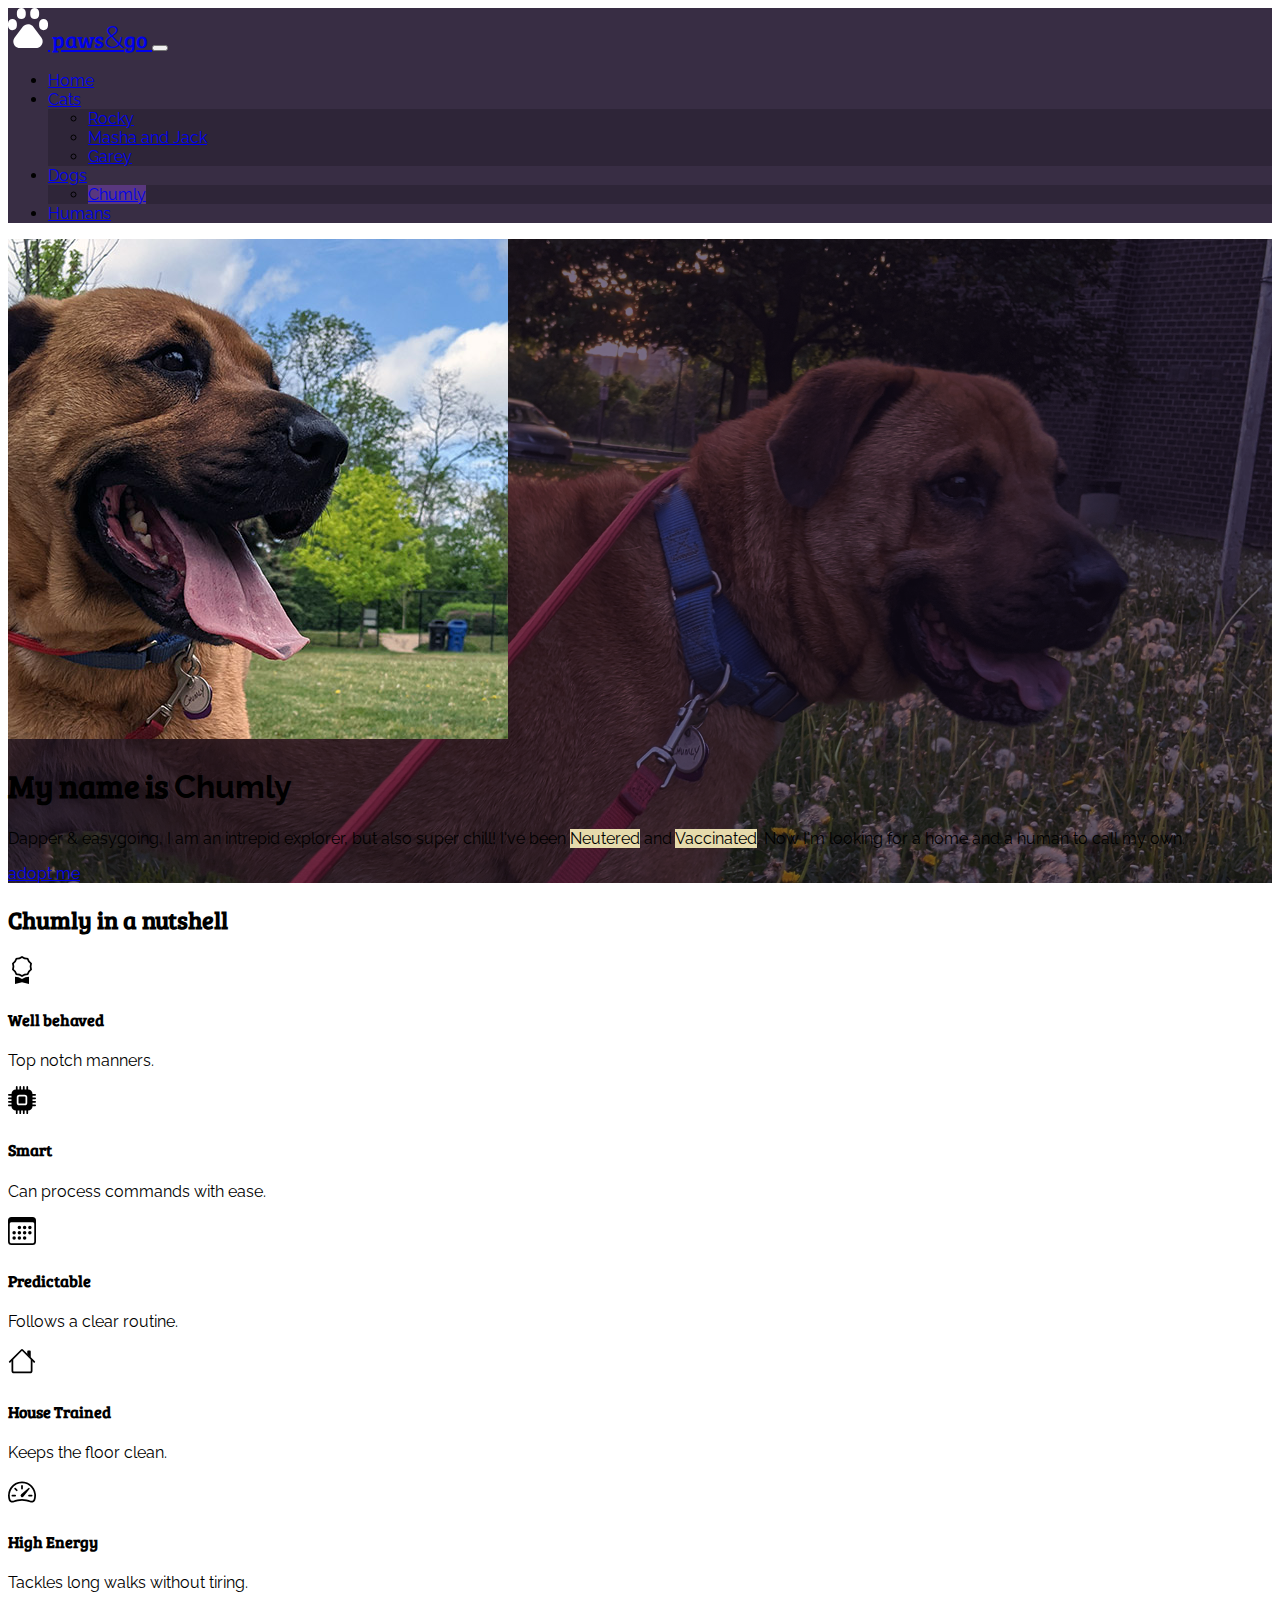
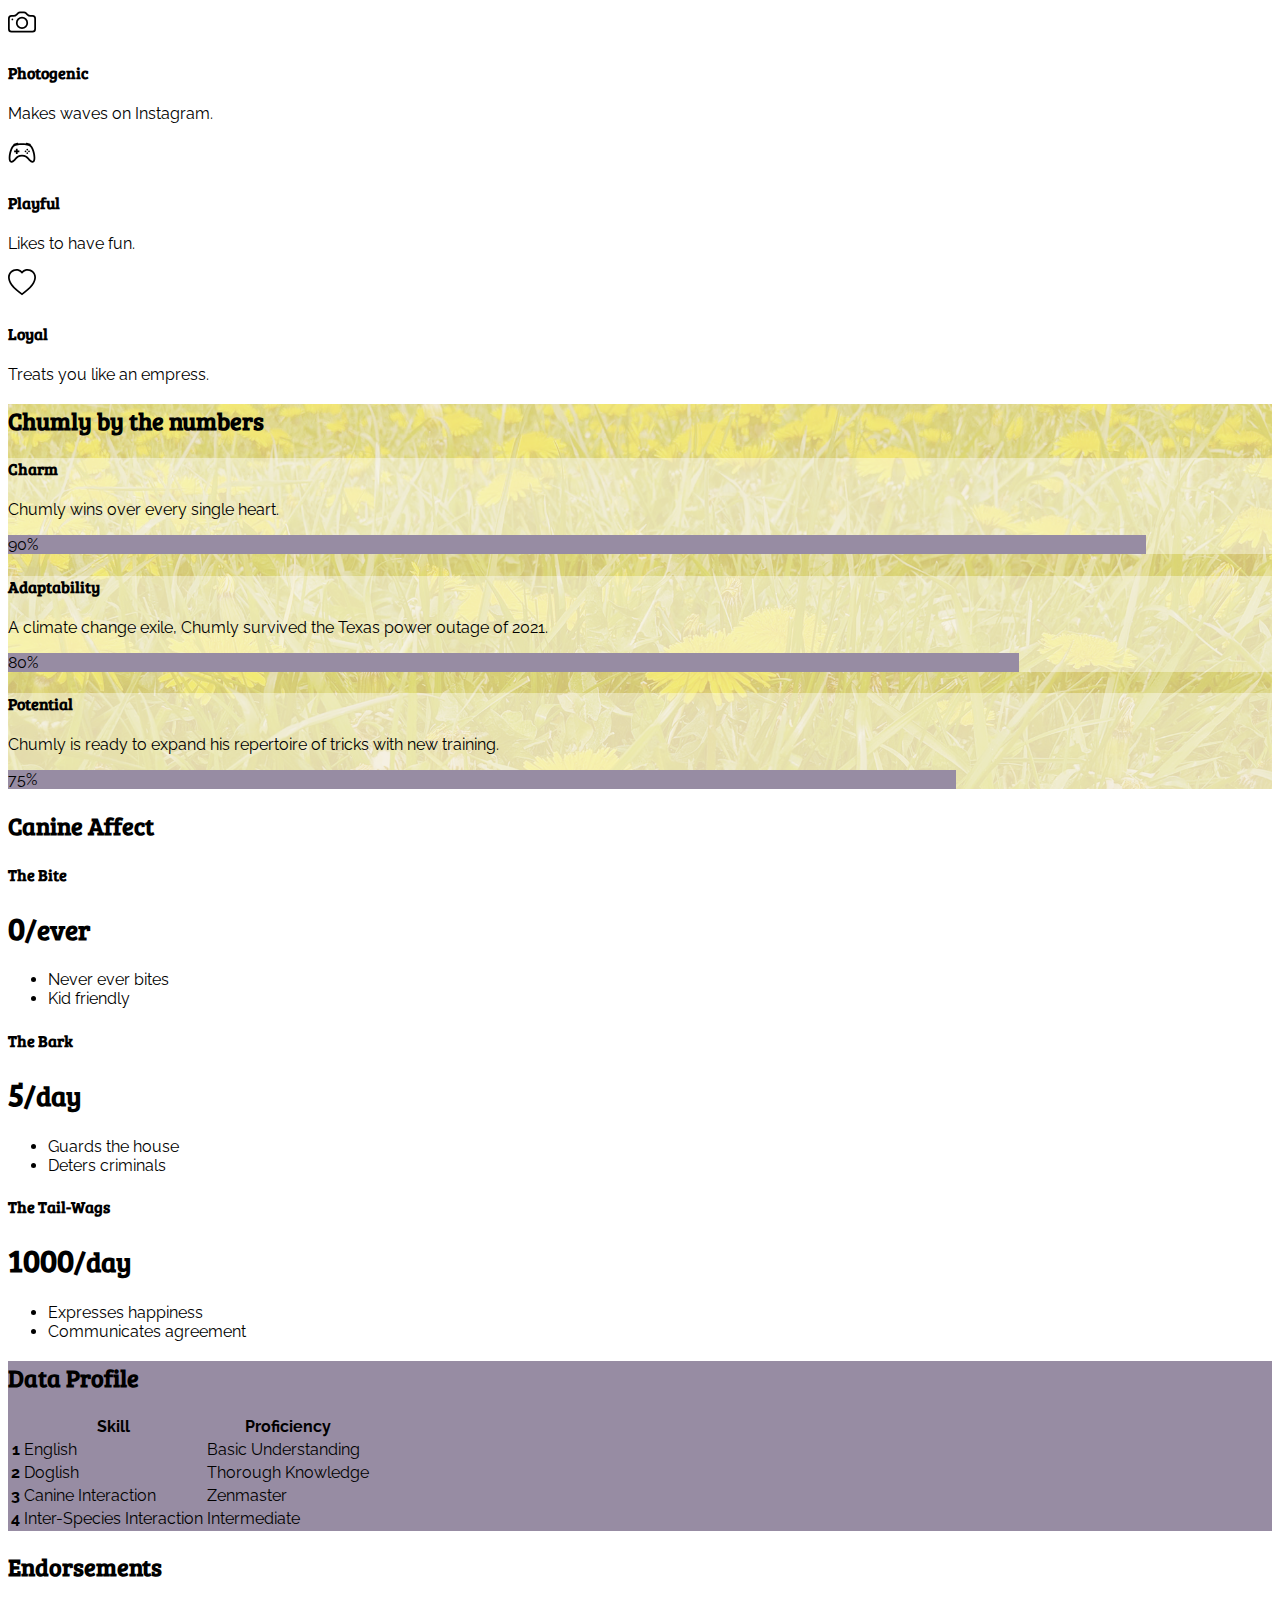
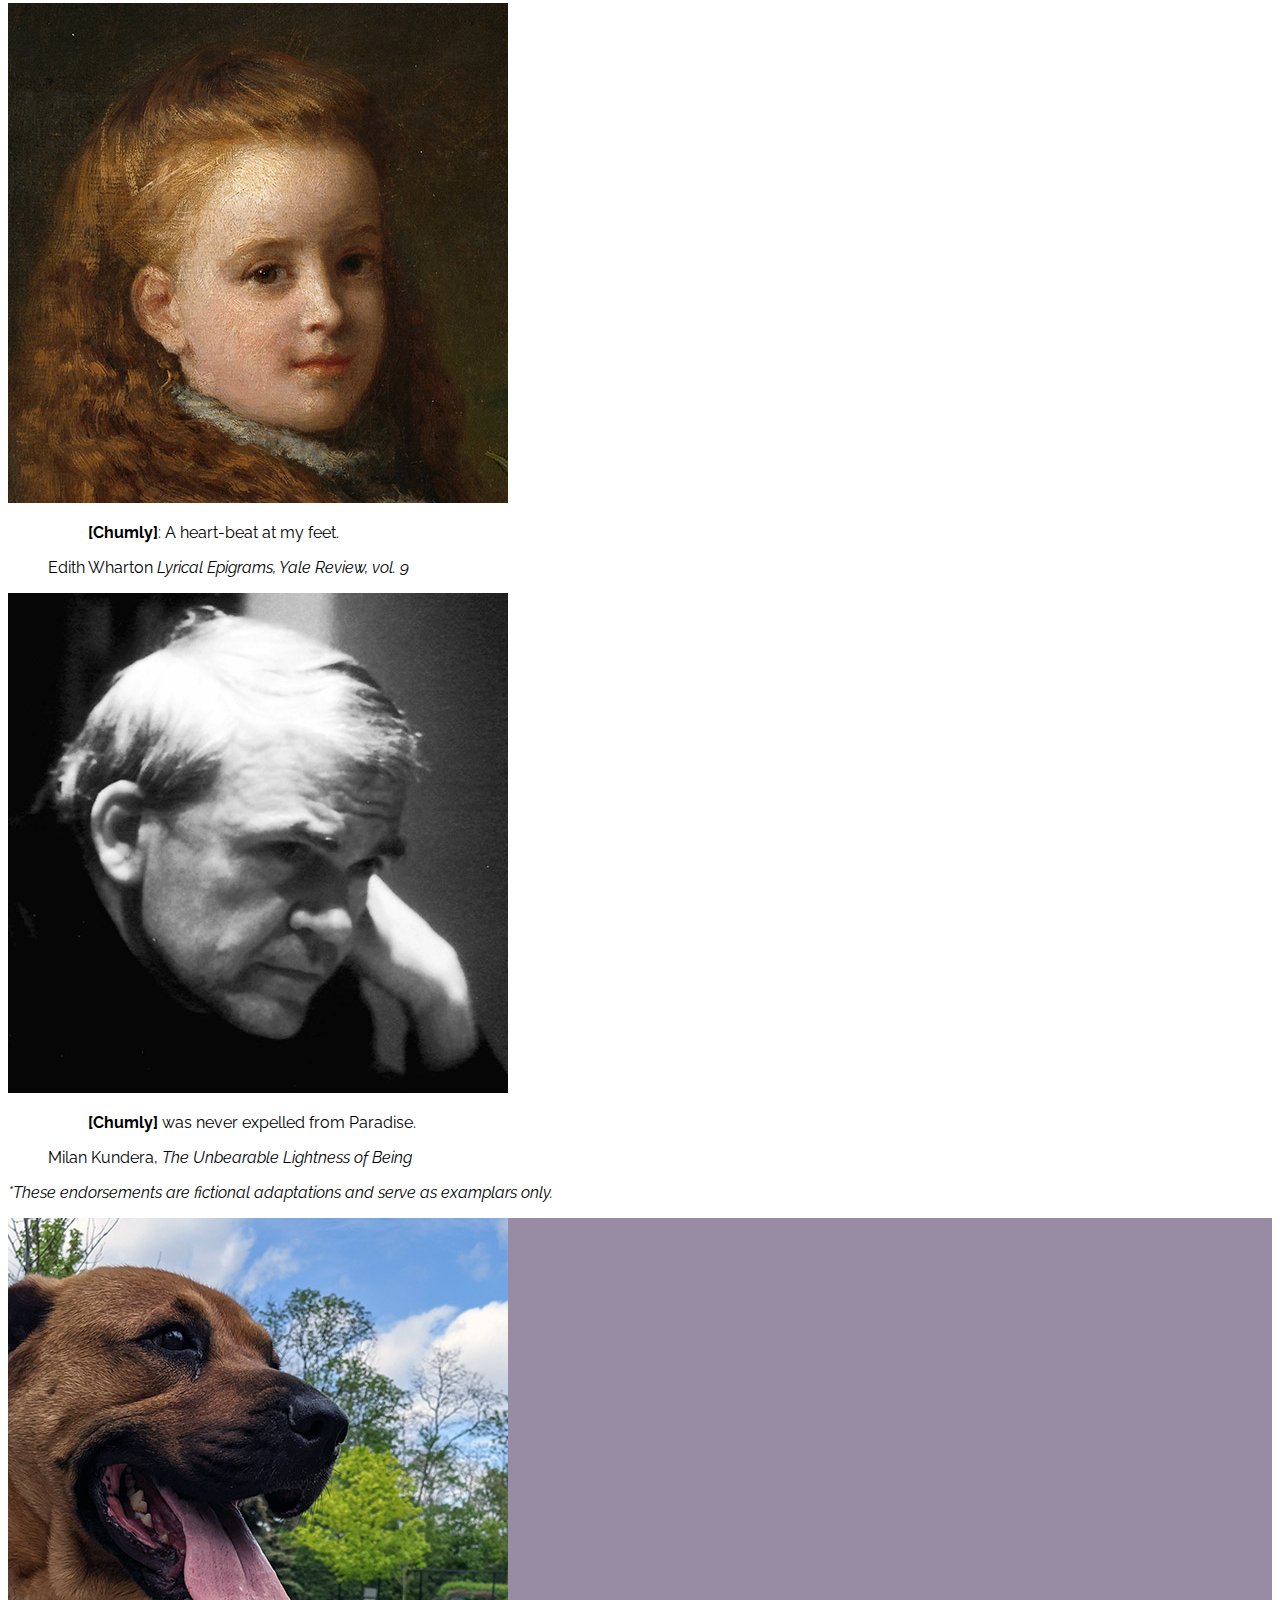
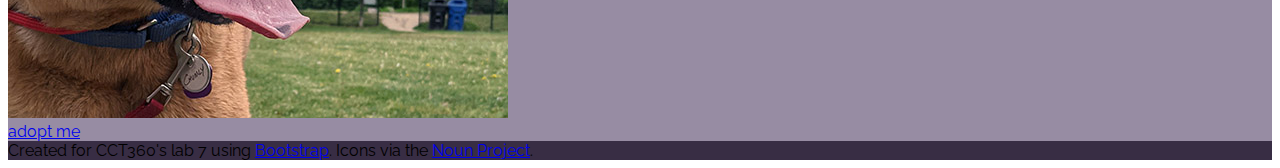
<file: chumly.html>
<!doctype html>
<html lang="en" class="h-100">
<head>
    <!-- Required meta tags -->
    <meta charset="utf-8">
    <meta name="viewport" content="width=device-width, initial-scale=1">

    <!-- Bootstrap CSS -->
    <link href="https://cdn.jsdelivr.net/npm/bootstrap@5.0.1/dist/css/bootstrap.min.css" rel="stylesheet" integrity="sha384-+0n0xVW2eSR5OomGNYDnhzAbDsOXxcvSN1TPprVMTNDbiYZCxYbOOl7+AMvyTG2x" crossorigin="anonymous">

    <title>paws&amp;go - Chumly</title>

    <!-- Google Fonts -->
    <link rel="preconnect" href="https://fonts.gstatic.com">
    <link href="https://fonts.googleapis.com/css2?family=Bree+Serif&family=Raleway:wght@300;400&display=swap" rel="stylesheet">

    <!-- Custom Styles and Overrides -->
    <link href="css/styles.css" rel="stylesheet">

    <!-- Favicon - See also: https://developer.mozilla.org/en-US/docs/Learn/HTML/Introduction_to_HTML/The_head_metadata_in_HTML#adding_custom_icons_to_your_site -->
    <link rel="icon" type="image/png" href="img/paw.png">

</head>
<body class="bg-light d-flex flex-column h-100" id="chumly"> <!-- flex for sticky footer  -->

<!-- Bootstrap Nav Bar here -->
<!-- https://getbootstrap.com/docs/5.0/components/navbar/ -->

<!-- navbar-expand-md = navbar becomes full on md windows or larger -->
<!-- navbar-dark = make text show up on dark bg (foreground style) -->
<!-- bg-dark = makes the navbar background dark (background style) -->
<nav class="navbar navbar-expand-md navbar-dark bg-dark">
    <div class="container">
        <a id="wordmark" class="navbar-brand" href="index.html">
            <!-- Paw SVG by jenya from Noun Project (https://thenounproject.com/search/?q=pets&i=1307711). -->
            <svg class="me-3 d-inline-block align-top" version="1.1" id="Layer_1" xmlns="http://www.w3.org/2000/svg" xmlns:xlink="http://www.w3.org/1999/xlink" x="0px" y="0px" viewBox="0 0 100 100" xml:space="preserve" width="40">
                <path class="st0" d="M63.1,47l20.2,26.5c5.5,7.3,4.1,17.6-3.1,23.1c-2.9,2.2-6.4,3.4-10,3.4H29.8c-9.1,0-16.5-7.4-16.5-16.5  c0-3.6,1.2-7.1,3.4-10L36.9,47c5.5-7.3,15.9-8.7,23.1-3.1C61.2,44.7,62.2,45.8,63.1,47L63.1,47z M33.3,0c6.1,0,11.1,5,11.1,11.1v5.6  c0,6.1-5,11.1-11.1,11.1s-11.1-5-11.1-11.1v-5.6C22.2,5,27.2,0,33.3,0z M11.1,27.8c6.1,0,11.1,5,11.1,11.1v5.6  c0,6.1-5,11.1-11.1,11.1S0,50.6,0,44.4v-5.6C0,32.8,5,27.8,11.1,27.8z M66.7,0c6.1,0,11.1,5,11.1,11.1v5.6c0,6.1-5,11.1-11.1,11.1  s-11.1-5-11.1-11.1v-5.6C55.6,5,60.5,0,66.7,0z M88.9,27.8c6.1,0,11.1,5,11.1,11.1v5.6c0,6.1-5,11.1-11.1,11.1  c-6.1,0-11.1-5-11.1-11.1v-5.6C77.8,32.8,82.8,27.8,88.9,27.8z" />
                </svg>
            paws<span>&amp;</span>go
        </a>
        <button class="navbar-toggler" type="button" data-bs-toggle="collapse" data-bs-target="#navbarNavDropdown" aria-controls="navbarNavDropdown" aria-expanded="false" aria-label="Toggle navigation">
            <span class="navbar-toggler-icon"></span>
        </button>
        <div class="collapse navbar-collapse" id="navbarNavDropdown">
            <ul class="navbar-nav ms-auto">
                <li class="nav-item">
                    <a class="nav-link" href="index.html">Home</a>
                </li>

                <li class="nav-item dropdown">
                    <!-- data-bs-toggle attribute enables dropdown behavior. -->
                    <a class="nav-link dropdown-toggle" href="#" id="navbarDropdownMenuLinkCats" role="button" data-bs-toggle="dropdown" aria-expanded="false">
                        Cats <!-- Also acts as a label for the ul below via aria-labelledby. -->
                    </a>
                    <ul class="dropdown-menu dropdown-menu-dark" aria-labelledby="navbarDropdownMenuLinkCats">
                        <li><a class="dropdown-item" href="rocky.html">Rocky</a></li>
                        <li><a class="dropdown-item" href="friends.html">Masha and Jack</a></li>
                        <li><a class="dropdown-item" href="garey.html">Garey</a></li>
                    </ul>
                </li>
                <li class="nav-item dropdown">
                    <a class="nav-link dropdown-toggle active" href="#" id="navbarDropdownMenuLinkDogs" role="button" data-bs-toggle="dropdown" aria-expanded="false">
                        Dogs
                    </a>
                    <ul class="dropdown-menu dropdown-menu-dark" aria-labelledby="navbarDropdownMenuLinkDogs">
                        <li><a class="dropdown-item active" aria-current="page" href="chumly.html">Chumly</a></li>
                    </ul>
                </li>
                <li class="nav-item">
                    <a class="nav-link" href="humans.html">Humans</a>
                </li>
            </ul>
        </div>
    </div>
</nav>

<!-- Insert Bootstrap Jumbotron here -->
<!-- https://getbootstrap.com/docs/5.0/examples/jumbotron/ -->
<!-- bg-dark (background style) -->
<!-- text-white (foreground style) -->
<div id="hero" class="p-5 mb-4 bg-dark text-white">
    <div class="container py-5">

        <div class="row">
            <div class="col-6 col-md-3 col-lg-2"> <!-- half width by default, 3/12 on medium displays -->
                <img class="rounded-circle w-100" src="img/chumly-square.jpg" alt="Chumly">
            </div>
            <div class="col-12 col-md-9 col-lg-10"> <!-- full width by default, 9/12 on medium displays -->
                <h1 class="display-1">My name is <span class="badge bg-warning">Chumly</span></h1>
                <p class="col-md-8 fs-4">Dapper & easygoing, I am an intrepid explorer, but also super chill! I've been <span class="badge bg-info text-dark">Neutered</span> and <span class="badge bg-info text-dark">Vaccinated</span>. Now I'm looking for a home and a human to call my own.</p>
                <a class="btn btn-primary btn-lg" href="humans.html">adopt me</a>
            </div>
        </div>

    </div>
</div>

<!-- Icon grid from https://getbootstrap.com/docs/5.0/examples/features/#icon-grid -->
<section class="container px-4 py-5" id="icon-grid">
    <h2 class="pb-2">Chumly in a nutshell</h2>

    <div class="row row-cols-1 row-cols-sm-2 row-cols-md-3 row-cols-lg-4 g-4 py-5">
        <div class="col d-flex align-items-start">
            <svg class="bi text-muted flex-shrink-0 me-3" width="1.75em" height="1.75em"><use xlink:href="img/bootstrap-icons.svg#award"/></svg>
            <div>
                <h4 class="fw-bold mb-0">Well behaved</h4>
                <p>Top notch manners.</p>
            </div>
        </div>
        <div class="col d-flex align-items-start">
            <svg class="bi text-muted flex-shrink-0 me-3" width="1.75em" height="1.75em"><use xlink:href="img/bootstrap-icons.svg#cpu-fill"/></svg>
            <div>
                <h4 class="fw-bold mb-0">Smart</h4>
                <p>Can process commands with ease.</p>
            </div>
        </div>
        <div class="col d-flex align-items-start">
            <svg class="bi text-muted flex-shrink-0 me-3" width="1.75em" height="1.75em"><use xlink:href="img/bootstrap-icons.svg#calendar3"/></svg>
            <div>
                <h4 class="fw-bold mb-0">Predictable</h4>
                <p>Follows a clear routine.</p>
            </div>
        </div>
        <div class="col d-flex align-items-start">
            <svg class="bi text-muted flex-shrink-0 me-3" width="1.75em" height="1.75em"><use xlink:href="img/bootstrap-icons.svg#house"/></svg>
            <div>
                <h4 class="fw-bold mb-0">House Trained</h4>
                <p>Keeps the floor clean.</p>
            </div>
        </div>
        <div class="col d-flex align-items-start">
            <svg class="bi text-muted flex-shrink-0 me-3" width="1.75em" height="1.75em"><use xlink:href="img/bootstrap-icons.svg#speedometer2"/></svg>
            <div>
                <h4 class="fw-bold mb-0">High Energy</h4>
                <p>Tackles long walks without tiring.</p>
            </div>
        </div>
        <div class="col d-flex align-items-start">
            <svg class="bi text-muted flex-shrink-0 me-3" width="1.75em" height="1.75em"><use xlink:href="img/bootstrap-icons.svg#camera"/></svg>
            <div>
                <h4 class="fw-bold mb-0">Photogenic</h4>
                <p>Makes waves on Instagram.</p>
            </div>
        </div>
        <div class="col d-flex align-items-start">
            <svg class="bi text-muted flex-shrink-0 me-3" width="1.75em" height="1.75em"><use xlink:href="img/bootstrap-icons.svg#controller"/></svg>
            <div>
                <h4 class="fw-bold mb-0">Playful</h4>
                <p>Likes to have fun.</p>
            </div>
        </div>
        <div class="col d-flex align-items-start">
            <svg class="bi text-muted flex-shrink-0 me-3" width="1.75em" height="1.75em"><use xlink:href="img/bootstrap-icons.svg#heart"/></svg>
            <div>
                <h4 class="fw-bold mb-0">Loyal</h4>
                <p>Treats you like an empress.</p>
            </div>
        </div>
    </div>
</section>

<!-- Progress bars from https://getbootstrap.com/docs/5.0/components/progress/ -->
<section id="numbers" class="bg-info py-5">

    <div class="container">

        <h2>Chumly by the numbers</h2>
        <div class="row p-3 my-3">
            <div class="col-lg-6"> <!-- full width by default, half width with enough space (large screen) -->
                <h4>Charm</h4>
                <p>Chumly wins over every single heart.</p>
            </div>
            <div class="col-lg-6">
                <div class="progress">
                    <div class="progress-bar bg-secondary display-6" role="progressbar" style="width: 90%;" aria-valuenow="90" aria-valuemin="0" aria-valuemax="100">90%</div>
                </div>
            </div>
        </div>
        <div class="row p-3 my-3">
            <div class="col-lg-6"> <!-- full width by default, half width with enough space (large screen) -->
                <h4>Adaptability</h4>
                <p>A climate change exile, Chumly survived the Texas power outage of 2021.</p>
            </div>
            <div class="col-lg-6">
                <div class="progress">
                    <div class="progress-bar bg-secondary display-6" role="progressbar" style="width: 80%;" aria-valuenow="80" aria-valuemin="0" aria-valuemax="100">80%</div>
                </div>
            </div>
        </div>
        <div class="row p-3 my-3">
            <div class="col-lg-6"> <!-- full width by default, half width with enough space (large screen) -->
                <h4>Potential</h4>
                <p>Chumly is ready to expand his repertoire of tricks with new training.</p>
            </div>
            <div class="col-lg-6">
                <div class="progress">
                    <div class="progress-bar bg-secondary display-6" role="progressbar" style="width: 75%;" aria-valuenow="75" aria-valuemin="0" aria-valuemax="100">75%</div>
                </div>
            </div>
        </div>


    </div>

</section>

<!-- Pricing example from https://getbootstrap.com/docs/5.0/examples/pricing/ -->
<section class="container pt-5">
    <h2>Canine Affect</h2>
    <div class="row row-cols-1 row-cols-md-3 mb-3 text-center">
        <div class="col">
            <div class="card mb-4 rounded-3 shadow-sm">
                <div class="card-header py-3">
                    <h4 class="my-0 fw-normal">The Bite</h4>
                </div>
                <div class="card-body">
                    <h1 class="card-title pricing-card-title">0<small class="text-muted fw-light">/ever</small></h1>
                    <ul class="list-unstyled mt-3 mb-4">
                        <li>Never ever bites</li>
                        <li>Kid friendly</li>
                    </ul>
                </div>
            </div>
        </div>
        <div class="col">
            <div class="card mb-4 rounded-3 shadow-sm">
                <div class="card-header py-3">
                    <h4 class="my-0 fw-normal">The Bark</h4>
                </div>
                <div class="card-body">
                    <h1 class="card-title pricing-card-title">5<small class="text-muted fw-light">/day</small></h1>
                    <ul class="list-unstyled mt-3 mb-4">
                        <li>Guards the house</li>
                        <li>Deters criminals</li>
                    </ul>
                </div>
            </div>
        </div>
        <div class="col">
            <div class="card mb-4 rounded-3 shadow-sm">
                <div class="card-header py-3">
                    <h4 class="my-0 fw-normal">The Tail-Wags</h4>
                </div>
                <div class="card-body">
                    <h1 class="card-title pricing-card-title">1000<small class="text-muted fw-light">/day</small></h1>
                    <ul class="list-unstyled mt-3 mb-4">
                        <li>Expresses happiness</li>
                        <li>Communicates agreement</li>
                    </ul>
                </div>
            </div>
        </div>
    </div>
</section>

<!-- data table (made using https://getbootstrap.com/docs/5.0/content/tables/) -->
<section id="tabular" class="bg-secondary py-5">
    <div class="container">
        <h2>Data Profile</h2>

        <table class="table table-secondary table-striped">
            <thead>
            <tr>
                <th scope="col"></th>
                <th scope="col">Skill</th>
                <th scope="col">Proficiency</th>
            </tr>
            </thead>
            <tbody>
            <tr>
                <th scope="row">1</th>
                <td>English</td>
                <td>Basic Understanding</td>
            </tr>
            <tr>
                <th scope="row">2</th>
                <td>Doglish</td>
                <td>Thorough Knowledge</td>
            </tr>
            <tr>
                <th scope="row">3</th>
                <td>Canine Interaction</td>
                <td>Zenmaster</td>
            </tr>
            <tr>
                <th scope="row">4</th>
                <td>Inter-Species Interaction</td>
                <td>Intermediate</td>
            </tr>
            </tbody>
        </table>
    </div>
</section>


<!-- useful for references on resume/cv (https://getbootstrap.com/docs/5.0/content/typography/#naming-a-source) -->
<section id="endorsements" class="container my-5">
    <h2>Endorsements</h2>
    <div class="row mb-3">
        <div class="col-3 col-md-2">
            <a title="Edward Harrison May
, Public domain, via Wikimedia Commons" href="https://commons.wikimedia.org/wiki/File:Edward_Harrison_May_-_Edith_Wharton_-_Google_Art_Project.jpg"><img class="w-100" alt="Edward Harrison May - Edith Wharton - Google Art Project" src="img/wharton.jpg"></a>
        </div>
        <div class="col-9 col-md-10">
            <figure>
                <blockquote class="blockquote">
                    <p><b>[Chumly]</b>: A heart-beat at my feet.</p>
                </blockquote>
                <figcaption class="blockquote-footer">
                    Edith Wharton <cite title="Lyrical Epigrams">Lyrical Epigrams, Yale Review, vol. 9</cite>
                </figcaption>
            </figure>
        </div>
    </div>
    <div class="row mb-3">
        <div class="col-3 col-md-2">
            <a title="Elisa Cabot, CC BY-SA 3.0 &lt;https://creativecommons.org/licenses/by-sa/3.0&gt;, via Wikimedia Commons" href="https://commons.wikimedia.org/wiki/File:Milan_Kundera_redux.jpg"><img class="w-100" alt="Milan Kundera redux" src="img/kundera.jpg"></a>
        </div>
        <div class="col-9 col-md-10">
            <figure>
                <blockquote class="blockquote">
                    <p><b>[Chumly]</b> was never expelled from Paradise.</p>
                </blockquote>
                <figcaption class="blockquote-footer">
                    Milan Kundera, <cite title="The Unbearable Lightness of Being">The Unbearable Lightness of Being</cite>
                </figcaption>
            </figure>
        </div>
        <p>
            <i>*These endorsements are fictional adaptations and serve as examplars only.</i>
        </p>
    </div>
</section>


<!-- final appeal -->
<section id="appeal" class="container-fluid bg-secondary">
    <div class="container py-5">

        <div class="row">
            <div class="col-6 col-md-3 mx-auto mb-5">
                <img class="rounded-circle w-100" src="img/chumly-square.jpg" alt="Chumly">
            </div>
            <div class="col-12 text-center">
                <a href="humans.html" class="btn btn-primary btn-lg">adopt me</a>
            </div>
        </div>

    </div>

</section>



<!--  Sticky Footer https://getbootstrap.com/docs/5.0/examples/sticky-footer/ -->
<!-- Also Note the classes on the html and body tags -->
<footer class="footer mt-auto py-3 bg-dark">
    <div class="container text-center">
        <span class="text-white">Created for CCT360's lab 7 using <a class="text-white" href="https://getbootstrap.com/">Bootstrap</a>. Icons via the <a class="text-white" href="https://thenounproject.com/">Noun Project</a>.</span>
    </div>
</footer>

<!-- Bootstrap Javascript Bundle -->
<script src="https://cdn.jsdelivr.net/npm/bootstrap@5.0.1/dist/js/bootstrap.bundle.min.js" integrity="sha384-gtEjrD/SeCtmISkJkNUaaKMoLD0//ElJ19smozuHV6z3Iehds+3Ulb9Bn9Plx0x4" crossorigin="anonymous"></script>

</body>
</html>
</file>
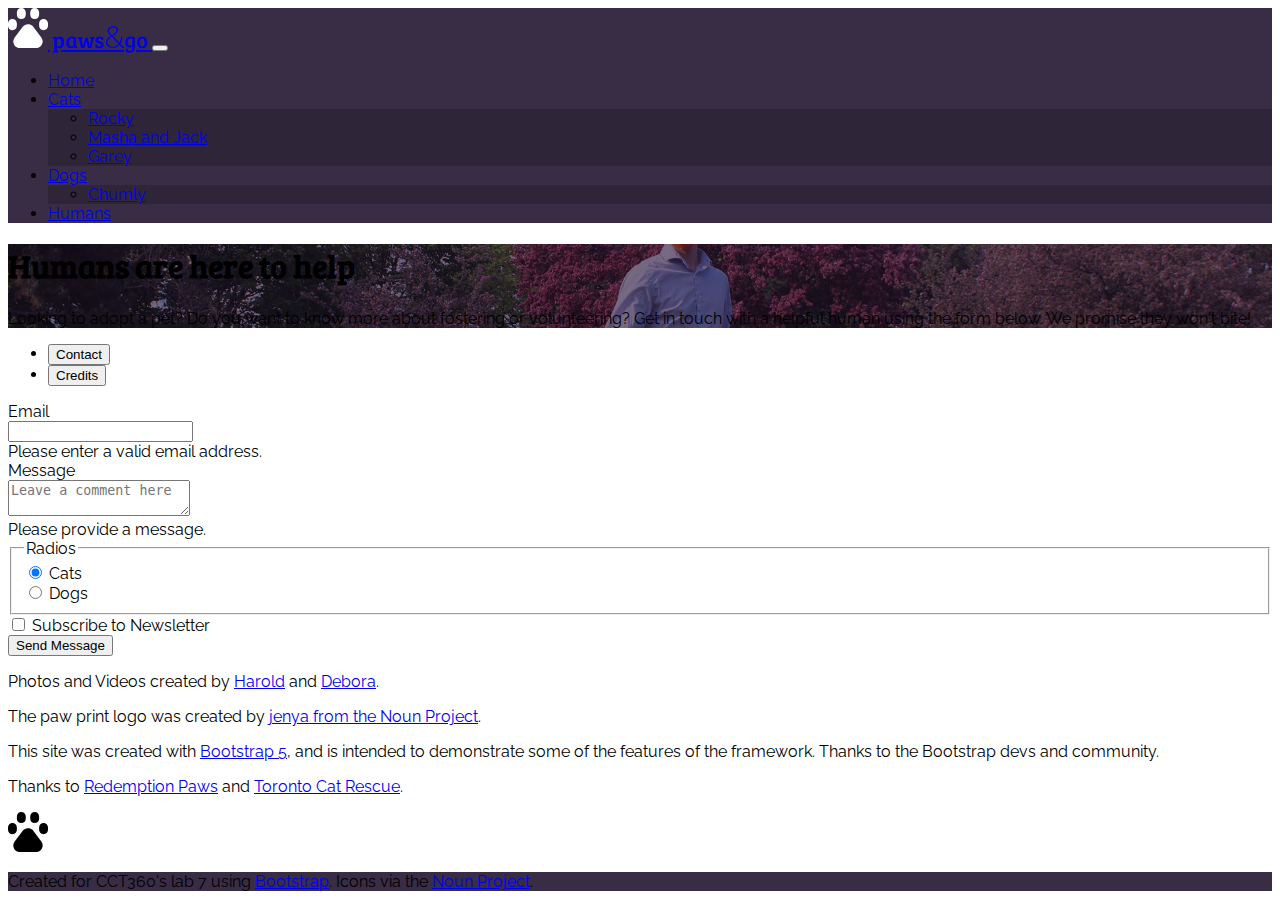
<file: humans.html>
<!doctype html>
<html lang="en" class="h-100">
<head>
    <!-- Required meta tags -->
    <meta charset="utf-8">
    <meta name="viewport" content="width=device-width, initial-scale=1">

    <!-- Bootstrap CSS -->
    <link href="https://cdn.jsdelivr.net/npm/bootstrap@5.0.1/dist/css/bootstrap.min.css" rel="stylesheet" integrity="sha384-+0n0xVW2eSR5OomGNYDnhzAbDsOXxcvSN1TPprVMTNDbiYZCxYbOOl7+AMvyTG2x" crossorigin="anonymous">

    <title>paws&amp;go - Humans</title>

    <!-- Google Fonts -->
    <link rel="preconnect" href="https://fonts.gstatic.com">
    <link href="https://fonts.googleapis.com/css2?family=Bree+Serif&family=Raleway:wght@300;400&display=swap" rel="stylesheet">

    <!-- Custom Styles and Overrides -->
    <link href="css/styles.css" rel="stylesheet">

    <!-- Favicon - See also: https://developer.mozilla.org/en-US/docs/Learn/HTML/Introduction_to_HTML/The_head_metadata_in_HTML#adding_custom_icons_to_your_site -->
    <link rel="icon" type="image/png" href="img/paw.png">

</head>
<body class="bg-light d-flex flex-column h-100" id="humans"> <!-- flex for sticky footer  -->

<!-- Bootstrap Nav Bar here -->
<!-- https://getbootstrap.com/docs/5.0/components/navbar/ -->

<!-- navbar-expand-md = navbar becomes full on md windows or larger -->
<!-- navbar-dark = make text show up on dark bg (foreground style) -->
<!-- bg-dark = makes the navbar background dark (background style) -->
<nav class="navbar navbar-expand-md navbar-dark bg-dark">
    <div class="container">
        <a id="wordmark" class="navbar-brand" href="index.html">
            <!-- Paw SVG by jenya from Noun Project (https://thenounproject.com/search/?q=pets&i=1307711). -->
            <svg class="me-3 d-inline-block align-top" version="1.1" id="Layer_1" xmlns="http://www.w3.org/2000/svg" xmlns:xlink="http://www.w3.org/1999/xlink" x="0px" y="0px" viewBox="0 0 100 100" xml:space="preserve" width="40">
                <path class="st0" d="M63.1,47l20.2,26.5c5.5,7.3,4.1,17.6-3.1,23.1c-2.9,2.2-6.4,3.4-10,3.4H29.8c-9.1,0-16.5-7.4-16.5-16.5  c0-3.6,1.2-7.1,3.4-10L36.9,47c5.5-7.3,15.9-8.7,23.1-3.1C61.2,44.7,62.2,45.8,63.1,47L63.1,47z M33.3,0c6.1,0,11.1,5,11.1,11.1v5.6  c0,6.1-5,11.1-11.1,11.1s-11.1-5-11.1-11.1v-5.6C22.2,5,27.2,0,33.3,0z M11.1,27.8c6.1,0,11.1,5,11.1,11.1v5.6  c0,6.1-5,11.1-11.1,11.1S0,50.6,0,44.4v-5.6C0,32.8,5,27.8,11.1,27.8z M66.7,0c6.1,0,11.1,5,11.1,11.1v5.6c0,6.1-5,11.1-11.1,11.1  s-11.1-5-11.1-11.1v-5.6C55.6,5,60.5,0,66.7,0z M88.9,27.8c6.1,0,11.1,5,11.1,11.1v5.6c0,6.1-5,11.1-11.1,11.1  c-6.1,0-11.1-5-11.1-11.1v-5.6C77.8,32.8,82.8,27.8,88.9,27.8z" />
                </svg>
            paws<span>&amp;</span>go
        </a>
        <button class="navbar-toggler" type="button" data-bs-toggle="collapse" data-bs-target="#navbarNavDropdown" aria-controls="navbarNavDropdown" aria-expanded="false" aria-label="Toggle navigation">
            <span class="navbar-toggler-icon"></span>
        </button>
        <div class="collapse navbar-collapse" id="navbarNavDropdown">
            <ul class="navbar-nav ms-auto">
                <li class="nav-item">
                    <a class="nav-link" href="index.html">Home</a>
                </li>

                <li class="nav-item dropdown">
                    <!-- data-bs-toggle attribute enables dropdown behavior. -->
                    <a class="nav-link dropdown-toggle" href="#" id="navbarDropdownMenuLinkCats" role="button" data-bs-toggle="dropdown" aria-expanded="false">
                        Cats <!-- Also acts as a label for the ul below via aria-labelledby. -->
                    </a>
                    <ul class="dropdown-menu dropdown-menu-dark" aria-labelledby="navbarDropdownMenuLinkCats">
                        <li><a class="dropdown-item" href="rocky.html">Rocky</a></li>
                        <li><a class="dropdown-item" href="friends.html">Masha and Jack</a></li>
                        <li><a class="dropdown-item" href="garey.html">Garey</a></li>
                    </ul>
                </li>
                <li class="nav-item dropdown">
                    <a class="nav-link dropdown-toggle" href="#" id="navbarDropdownMenuLinkDogs" role="button" data-bs-toggle="dropdown" aria-expanded="false">
                        Dogs
                    </a>
                    <ul class="dropdown-menu dropdown-menu-dark" aria-labelledby="navbarDropdownMenuLinkDogs">
                        <li><a class="dropdown-item" href="chumly.html">Chumly</a></li>
                    </ul>
                </li>
                <li class="nav-item">
                    <a class="nav-link active" aria-current="page" href="humans.html">Humans</a>
                </li>
            </ul>
        </div>
    </div>
</nav>

<!-- Insert Bootstrap Jumbotron here -->
<!-- https://getbootstrap.com/docs/5.0/examples/jumbotron/ -->
<!-- bg-dark (background style) -->
<!-- text-white (foreground style) -->
<div id="hero" class="p-5 mb-4 bg-dark text-white">
    <div class="container py-5">
        <h1 class="display-5">Humans are here to help</h1>
        <p class="col-md-8 fs-4">Looking to adopt a pet? Do you want to know more about fostering or volunteering? Get in touch with a helpful human using the form below. We promise they won't bite!</p>
    </div>
</div>

<!-- Bootstrap tabs from https://getbootstrap.com/docs/5.0/components/navs-tabs/#javascript-behavior -->
<section class="container">
<ul class="nav nav-tabs" id="myTab" role="tablist">
    <li class="nav-item" role="presentation">
        <button class="nav-link active" id="contact-tab" data-bs-toggle="tab" data-bs-target="#contact" type="button" role="tab" aria-controls="contact" aria-selected="true">Contact</button>
    </li>
    <li class="nav-item" role="presentation">
        <button class="nav-link" id="credits-tab" data-bs-toggle="tab" data-bs-target="#credits" type="button" role="tab" aria-controls="credits" aria-selected="false">Credits</button>
    </li>
</ul>
<div class="tab-content" id="myTabContent">
    <div class="tab-pane fade show active bg-white p-5 mb-5" id="contact" role="tabpanel" aria-labelledby="contact-tab">
        <!-- Bootstrap form from https://getbootstrap.com/docs/5.0/forms/layout/#horizontal-form -->
        <form class="needs-validation" novalidate>
            <div class="row mb-3">
                <label for="inputEmail3" class="col-sm-2 col-form-label">Email</label>
                <div class="col-sm-10">
                    <input required type="email" class="form-control" id="inputEmail3">
                    <div class="invalid-feedback">
                        Please enter a valid email address.
                    </div>
                </div>
            </div>
            <div class="row mb-3">
                <label for="contactMessage" class="col-sm-2 col-form-label">Message</label>
                <div class="col-sm-10">
                    <textarea required class="form-control" placeholder="Leave a comment here" id="contactMessage"></textarea>
                    <div class="invalid-feedback">
                        Please provide a message.
                    </div>
                </div>
            </div>
            <fieldset class="row mb-3">
                <legend class="col-form-label col-sm-2 pt-0">Radios</legend>
                <div class="col-sm-10">
                    <div class="form-check">
                        <input class="form-check-input" type="radio" name="gridRadios" id="gridRadios1" value="option1" checked>
                        <label class="form-check-label" for="gridRadios1">
                            Cats
                        </label>
                    </div>
                    <div class="form-check">
                        <input class="form-check-input" type="radio" name="gridRadios" id="gridRadios2" value="option2">
                        <label class="form-check-label" for="gridRadios2">
                            Dogs
                        </label>
                    </div>
                </div>
            </fieldset>
            <div class="row mb-3">
                <div class="col-sm-10 offset-sm-2">
                    <div class="form-check">
                        <input class="form-check-input" type="checkbox" id="gridCheck1">
                        <label class="form-check-label" for="gridCheck1">
                            Subscribe to Newsletter
                        </label>
                    </div>
                </div>
            </div>
            <button type="submit" class="btn btn-primary">Send Message</button>
        </form>
    </div>
    <div class="tab-pane fade" id="credits" role="tabpanel" aria-labelledby="credits-tab">
        <div class="p-5 bg-white mb-5">

            <p class="lead">
                Photos and Videos created by <a href="https://nsitu.ca">Harold</a> and <a href="https://www.instagram.com/thatboychumly">Debora</a>.
            </p>
            <p class="lead">
                The paw print logo was created by <a href="https://thenounproject.com/search/?q=pets&i=1307711">jenya from the Noun Project</a>.
            </p>
            <p class="lead">
                This site was created with <a href="https://getbootstrap.com">Bootstrap 5</a>, and is intended to demonstrate some of the features
                of the framework. Thanks to the Bootstrap devs and community.
            </p>
            <p class="lead">
                Thanks to <a href="https://redemptionpaws.org">Redemption Paws</a> and <a href="https://www.torontocatrescue.ca">Toronto Cat Rescue</a>.
            </p>
            <p class="text-center">
                <!-- Paw SVG by jenya from Noun Project (https://thenounproject.com/search/?q=pets&i=1307711). -->
                <svg class="me-3 d-inline-block align-top" version="1.1" id="Layer_1" xmlns="http://www.w3.org/2000/svg" xmlns:xlink="http://www.w3.org/1999/xlink" x="0px" y="0px" viewBox="0 0 100 100" xml:space="preserve" width="40">
                <path class="st0" d="M63.1,47l20.2,26.5c5.5,7.3,4.1,17.6-3.1,23.1c-2.9,2.2-6.4,3.4-10,3.4H29.8c-9.1,0-16.5-7.4-16.5-16.5  c0-3.6,1.2-7.1,3.4-10L36.9,47c5.5-7.3,15.9-8.7,23.1-3.1C61.2,44.7,62.2,45.8,63.1,47L63.1,47z M33.3,0c6.1,0,11.1,5,11.1,11.1v5.6  c0,6.1-5,11.1-11.1,11.1s-11.1-5-11.1-11.1v-5.6C22.2,5,27.2,0,33.3,0z M11.1,27.8c6.1,0,11.1,5,11.1,11.1v5.6  c0,6.1-5,11.1-11.1,11.1S0,50.6,0,44.4v-5.6C0,32.8,5,27.8,11.1,27.8z M66.7,0c6.1,0,11.1,5,11.1,11.1v5.6c0,6.1-5,11.1-11.1,11.1  s-11.1-5-11.1-11.1v-5.6C55.6,5,60.5,0,66.7,0z M88.9,27.8c6.1,0,11.1,5,11.1,11.1v5.6c0,6.1-5,11.1-11.1,11.1  c-6.1,0-11.1-5-11.1-11.1v-5.6C77.8,32.8,82.8,27.8,88.9,27.8z" />
                </svg>
            </p>


        </div>
    </div>
</div>
</section>

<!--  Sticky Footer https://getbootstrap.com/docs/5.0/examples/sticky-footer/ -->
<!-- Also Note the classes on the html and body tags -->
<footer class="footer mt-auto py-3 bg-dark">
    <div class="container text-center">
        <span class="text-white">Created for CCT360's lab 7 using <a class="text-white" href="https://getbootstrap.com/">Bootstrap</a>. Icons via the <a class="text-white" href="https://thenounproject.com/">Noun Project</a>.</span>
    </div>
</footer>

<script>
    // Example starter JavaScript for disabling form submissions if there are invalid fields
    (function () {
        'use strict'

        // Fetch all the forms we want to apply custom Bootstrap validation styles to
        var forms = document.querySelectorAll('.needs-validation')

        // Loop over them and prevent submission
        Array.prototype.slice.call(forms)
            .forEach(function (form) {
                form.addEventListener('submit', function (event) {
                    if (!form.checkValidity()) {
                        event.preventDefault()
                        event.stopPropagation()
                    }

                    form.classList.add('was-validated')
                }, false)
            })
    })()
</script>


<!-- Bootstrap Javascript Bundle -->
<script src="https://cdn.jsdelivr.net/npm/bootstrap@5.0.1/dist/js/bootstrap.bundle.min.js" integrity="sha384-gtEjrD/SeCtmISkJkNUaaKMoLD0//ElJ19smozuHV6z3Iehds+3Ulb9Bn9Plx0x4" crossorigin="anonymous"></script>

</body>
</html>
</file>
<file: css/styles.css>
/* Bootstrap simplifies our workflow, but it's still helpful to add our own CSS */
/* This file will include CSS to override Bootstrap defaults */

/* Typography */

body {
    font-family: 'Raleway', sans-serif;
    font-weight: 400;
}

h1, h2, h3, h4, h5, h6 {
    font-family: 'Bree Serif', serif;
}

/* prevent badges from using the heavier Bree font */
.badge {
    font-family: 'Raleway', sans-serif;
}

/* Wordmark */

#wordmark { /* navbar logo font */
    font-family: 'Bree Serif', serif;
    font-size: 1.4em;
}

#wordmark span { /* navbar & font */
    font-family: 'Raleway', sans-serif;
    font-weight: 300;
    font-size: 1.4em;
}

#wordmark svg { /* make the navbar paw icon white */
    fill: white;
}

/* Hero */

#hero {
    background-image: url("../img/sabbath.jpg");
    background-size: cover;
    background-position: 50% 30%; /* positioning the background image */
    background-blend-mode: soft-light;
}

#chumly #hero {
    background-image: url("../img/chumly.jpg");
}


#humans #hero {
    background-image: url("../img/human.jpg");
}


#chumly #numbers {
    background-image: url("../img/dandelions.jpg");
    background-size: cover;
    background-position: 50% 30%; /* positioning the background image */
    background-blend-mode: soft-light;
}

#chumly #numbers .row {
    background-color: #ffffff66;
}

/* progress bar styling */
#chumly .progress {
    height: 100%;
}


#friends #hero span.masha{
    color: sienna;
    background-color: white;
}

#friends #hero span.jack{
    color: black;
    background-color: white;
}

#friends #hero {
    background-image: none;
}

#friends #hero video {
    object-fit: cover; /* size video just enough to cover its container */
    mix-blend-mode: soft-light; /* blend mode option for non background elements */
}

/* darken carousel text background for readability */
#friends .carousel-caption {
    background: #00000066;
}

/* purple background */
.bg-dark {
    background-color: #382d44 !important;
}

/* purple background for dropdown menus */
.dropdown-menu-dark {
    background-color: #2e2538 !important;
}

/* purple background for organizations list */
.bg-secondary {
    background-color: #978ca3 !important;
}

/* purple background for active link in nav dropdown */
.dropdown-menu-dark .dropdown-item.active,
.dropdown-menu-dark .dropdown-item:active {
    background-color: #59377e !important;
}

.bg-info {
    background-color: #e6dbac !important;
}
</file>
